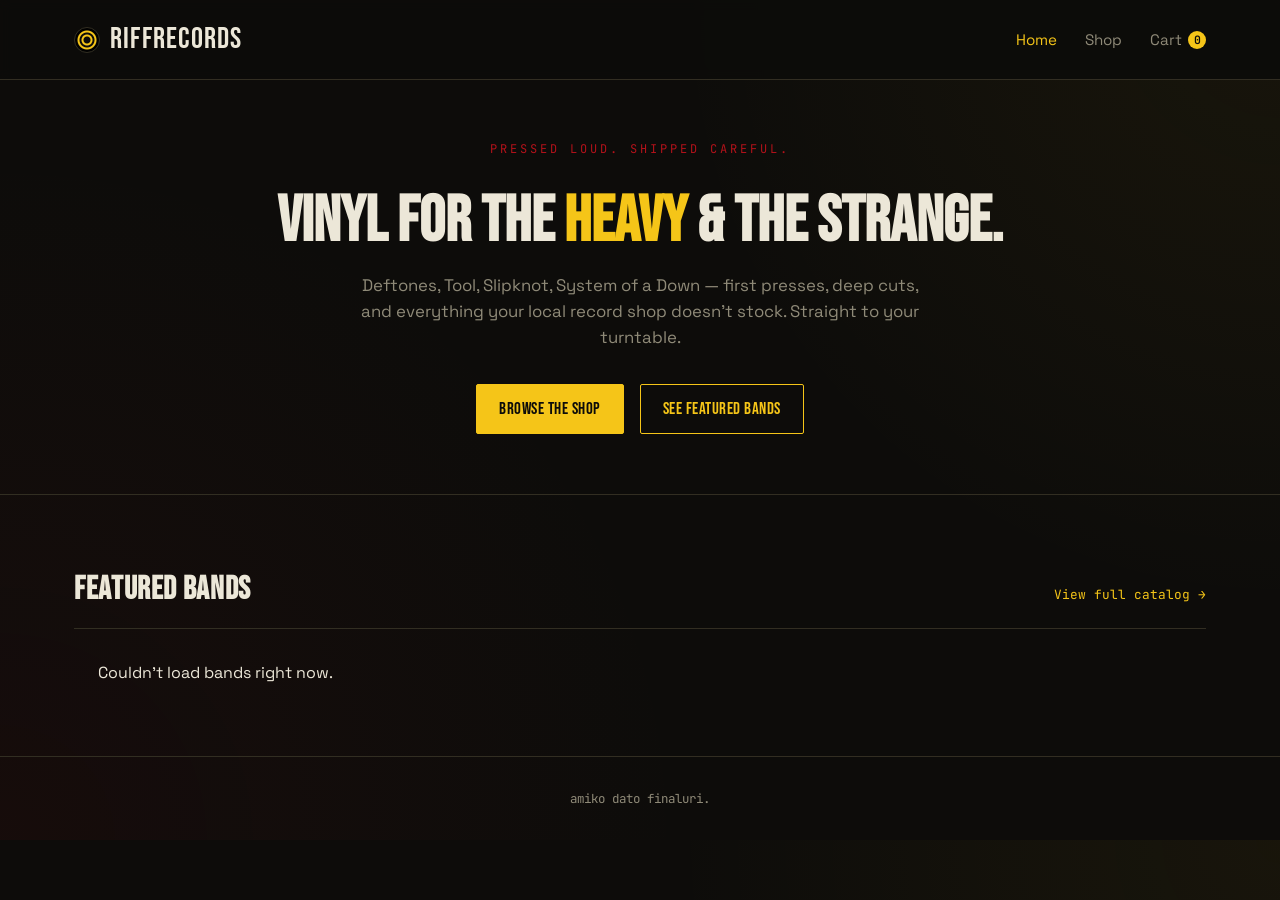
<file: index.html>
<!DOCTYPE html>
<html lang="en">
<head>
<meta charset="UTF-8">
<meta name="viewport" content="width=device-width, initial-scale=1.0">
<title>RiffRecords — Alternative & Heavy Metal Vinyl</title>
<link rel="preconnect" href="https://fonts.googleapis.com">
<link rel="preconnect" href="https://fonts.gstatic.com" crossorigin>
<link href="https://fonts.googleapis.com/css2?family=Bebas+Neue&family=Space+Grotesk:wght@400;500;700&family=JetBrains+Mono:wght@400;600&display=swap" rel="stylesheet">
<link rel="stylesheet" href="css/home.css">
</head>
<body>

<header class="site-header">
  <nav class="nav container">
    <a class="brand" href="index.html"><span class="disc"></span>RIFFRECORDS</a>
    <div class="nav-links">
      <a href="index.html" class="active">Home</a>
      <a href="shop.html">Shop</a>
      <a class="cart-link" href="cart.html">Cart <span class="cart-badge" id="cartBadge">0</span></a>
    </div>
  </nav>
</header>

<main>
  <section class="hero groove-field">
    <p class="eyebrow">Pressed loud. Shipped careful.</p>
    <h1>VINYL FOR THE <span>HEAVY</span> & THE STRANGE.</h1>
    <p>Deftones, Tool, Slipknot, System of a Down — first presses, deep cuts, and everything
       your local record shop doesn't stock. Straight to your turntable.</p>
    <div class="hero-actions">
      <a href="shop.html" class="btn btn-primary">Browse the Shop</a>
      <a href="#featured" class="btn btn-outline">See Featured Bands</a> <!-- claudes gaketebulia es -->
    </div>
  </section>

  
  <section class="section" id="featured"> 
    <div class="container">
      <div class="section-head">
        <h2>Featured Bands</h2>
        <a class="see-all" href="shop.html">View full catalog →</a>
      </div>
      <div class="grid" id="featuredGrid"></div>
    </div>
  </section>
</main>

<footer class="site-footer">
  amiko dato finaluri.
</footer>

<script src="js/cart.js"></script>
<script src="js/home.js"></script>
<script>
  console.log("ჰეი 😊");
  console.log("ერორი არ ვიცი მარა");
  console.log("ხვალ თუ თავისუფალი ხარ,მოგვენახულა აბა ერთი ის ადგილი რო გინდოდა");
</script>
</body>
</html>
</file>
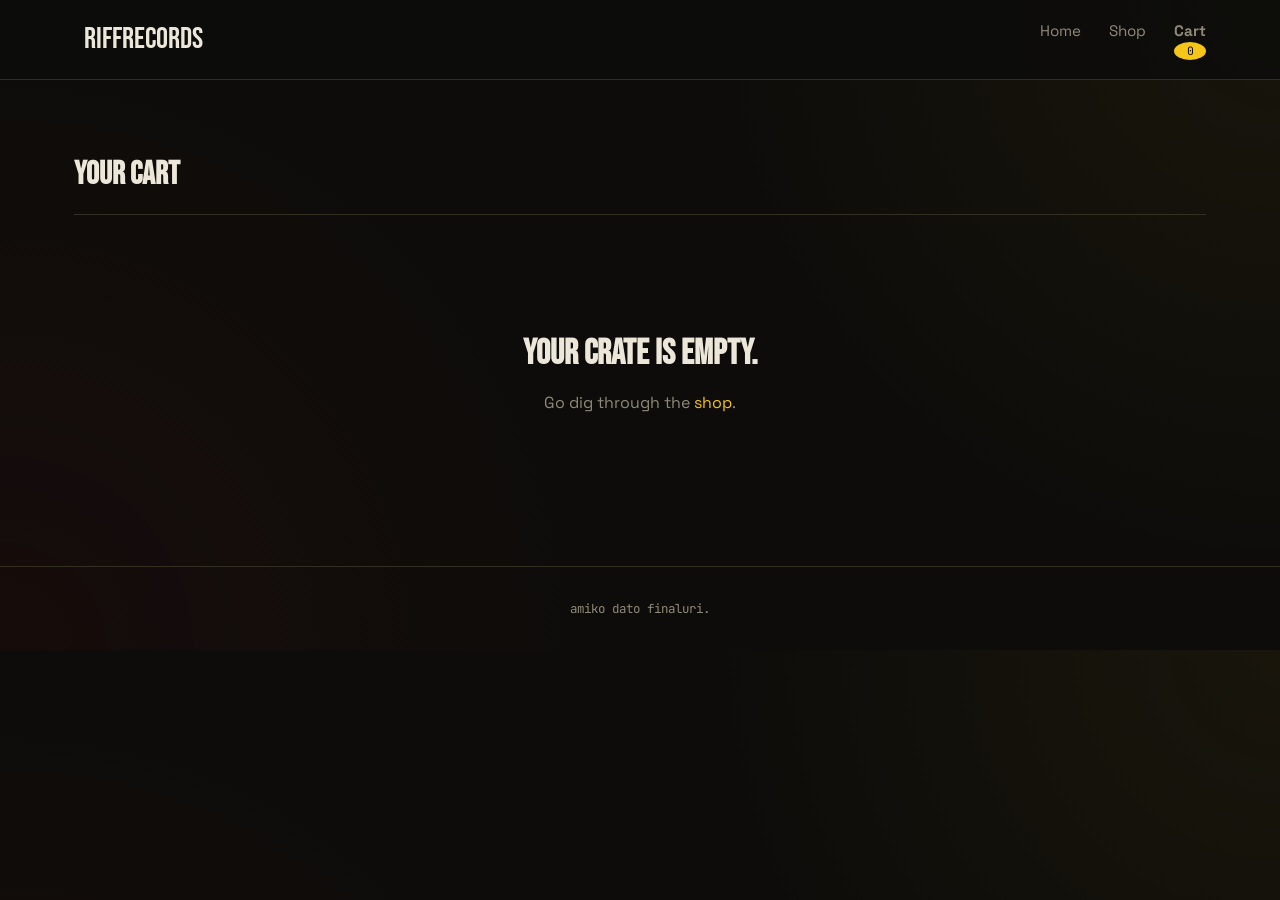
<file: cart.html>
<!DOCTYPE html>
<html lang="en">
<head>
<meta charset="UTF-8">
<meta name="viewport" content="width=device-width, initial-scale=1.0">
<title>Your Cart — RiffRecords</title>
<link rel="preconnect" href="https://fonts.googleapis.com">
<link rel="preconnect" href="https://fonts.gstatic.com" crossorigin>
<link href="https://fonts.googleapis.com/css2?family=Bebas+Neue&family=Space+Grotesk:wght@400;500;700&family=JetBrains+Mono:wght@400;600&display=swap" rel="stylesheet">
<link rel="stylesheet" href="css/cart.css">
</head>
<body>

<header class="site-header">
  <nav class="nav container">
    <a class="brand" href="index.html"><span class="disc"></span>RIFFRECORDS</a>
    <div class="nav-links">
      <a href="index.html">Home</a>
      <a href="shop.html">Shop</a>
      <a class="cart-link" href="cart.html"><strong>Cart</strong> <span class="cart-badge" id="cartBadge">0</span></a>
    </div>
  </nav>
</header>

<main class="section">
  <div class="container">
    <div class="section-head"><h2>Your Cart</h2></div>

    <div id="cartEmptyState" class="empty-state" style="display:none;">
      <h2>Your crate is empty.</h2>
      <p>Go dig through the <a href="shop.html" style="color:var(--color-accent)">shop</a>.</p>
    </div>

    <div id="cartTableWrap">
      <table class="cart-table">
        <thead>
          <tr>
            <th>Album</th><th>Price</th><th>Qty</th><th>Subtotal</th><th></th>
          </tr>
        </thead>
        <tbody id="cartBody"></tbody>
      </table>
    </div>

    <div id="cartSummary" class="cart-summary">
      <div class="row"><span>Subtotal</span><span id="cartSubtotal">$0.00</span></div>
      <div class="row"><span>Shipping</span><span>Free</span></div>
      <div class="row total"><span>Total</span><span id="cartGrandTotal">$0.00</span></div>
      <a href="checkout.html" class="btn btn-primary btn-block" style="margin-top:16px;">Proceed to Checkout</a>
    </div>
  </div>
</main>

<footer class="site-footer">
  amiko dato finaluri.
</footer>

<script src="js/cart.js"></script>
<script src="js/cart-page.js"></script>
<script>
  console.log("ჰეი 😊");
  console.log("ერორი არ ვიცი მარა");
  console.log("ხვალ თუ თავისუფალი ხარ,მოგვენახულა აბა ერთი ის ადგილი რო გინდოდა");
</script>
</body>
</html>
</file>
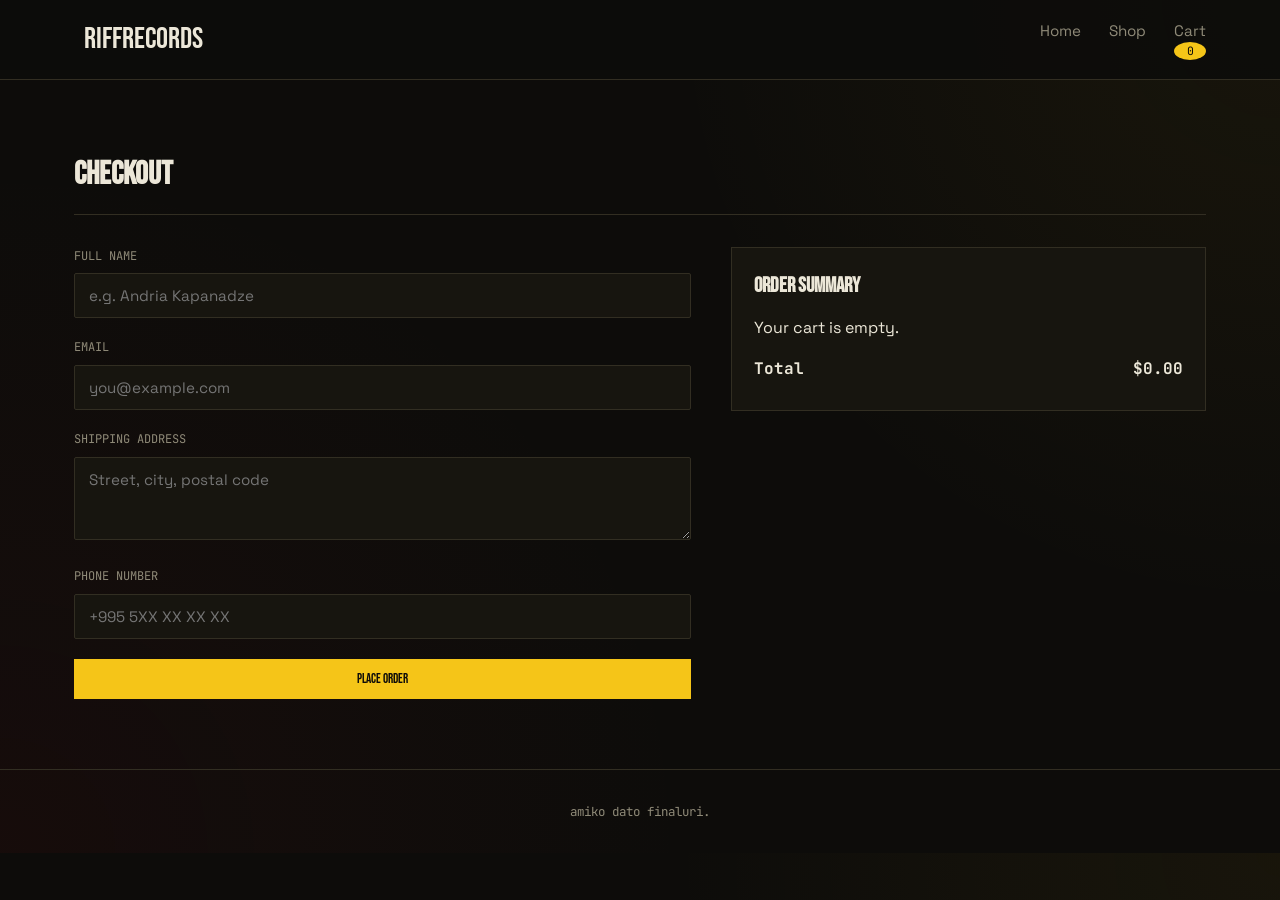
<file: checkout.html>
<!DOCTYPE html>
<html lang="en">
<head>
<meta charset="UTF-8">
<meta name="viewport" content="width=device-width, initial-scale=1.0">
<title>Checkout — RiffRecords</title>
<link rel="preconnect" href="https://fonts.googleapis.com">
<link rel="preconnect" href="https://fonts.gstatic.com" crossorigin>
<link href="https://fonts.googleapis.com/css2?family=Bebas+Neue&family=Space+Grotesk:wght@400;500;700&family=JetBrains+Mono:wght@400;600&display=swap" rel="stylesheet">
<link rel="stylesheet" href="css/checkout.css">
</head>
<body>

<header class="site-header">
  <nav class="nav container">
    <a class="brand" href="index.html"><span class="disc"></span>RIFFRECORDS</a>
    <div class="nav-links">
      <a href="index.html">Home</a>
      <a href="shop.html">Shop</a>
      <a class="cart-link" href="cart.html">Cart <span class="cart-badge" id="cartBadge">0</span></a>
    </div>
  </nav>
</header>

<main class="section">
  <div class="container">
    <div class="section-head"><h2>Checkout</h2></div>

    <div class="checkout-layout" id="checkoutLayout">
      <form id="checkoutForm" novalidate>
        <div class="form-group">
          <label for="fullName">Full Name</label>
          <input type="text" id="fullName" name="fullName" placeholder="e.g. Andria Kapanadze">
        </div>
        <div class="form-group">
          <label for="email">Email</label>
          <input type="email" id="email" name="email" placeholder="you@example.com">
        </div>
        <div class="form-group">
          <label for="address">Shipping Address</label>
          <textarea id="address" name="address" rows="3" placeholder="Street, city, postal code"></textarea>
        </div>
        <div class="form-group">
          <label for="phone">Phone Number</label>
          <input type="tel" id="phone" name="phone" placeholder="+995 5XX XX XX XX">
        </div>
        <button type="submit" class="btn btn-primary btn-block">Place Order</button>
      </form>

      <aside class="order-summary-box">
        <h3>Order Summary</h3>
        <div id="orderSummaryList"></div>
        <div class="mini-line" style="border-bottom:none; margin-top:10px; font-size:1rem; color:var(--color-text);">
          <strong>Total</strong><strong id="orderSummaryTotal">$0.00</strong>
        </div>
      </aside>
    </div>
  </div>
</main>

<footer class="site-footer">
  amiko dato finaluri.
</footer>

<script src="js/cart.js"></script>
<script src="js/checkout.js"></script>
<script>
  console.log("ჰეი 😊");
  console.log("ერორი არ ვიცი მარა");
  console.log("ხვალ თუ თავისუფალი ხარ,მოგვენახულა აბა ერთი ის ადგილი რო გინდოდა");
</script>
</body>
</html>
</file>
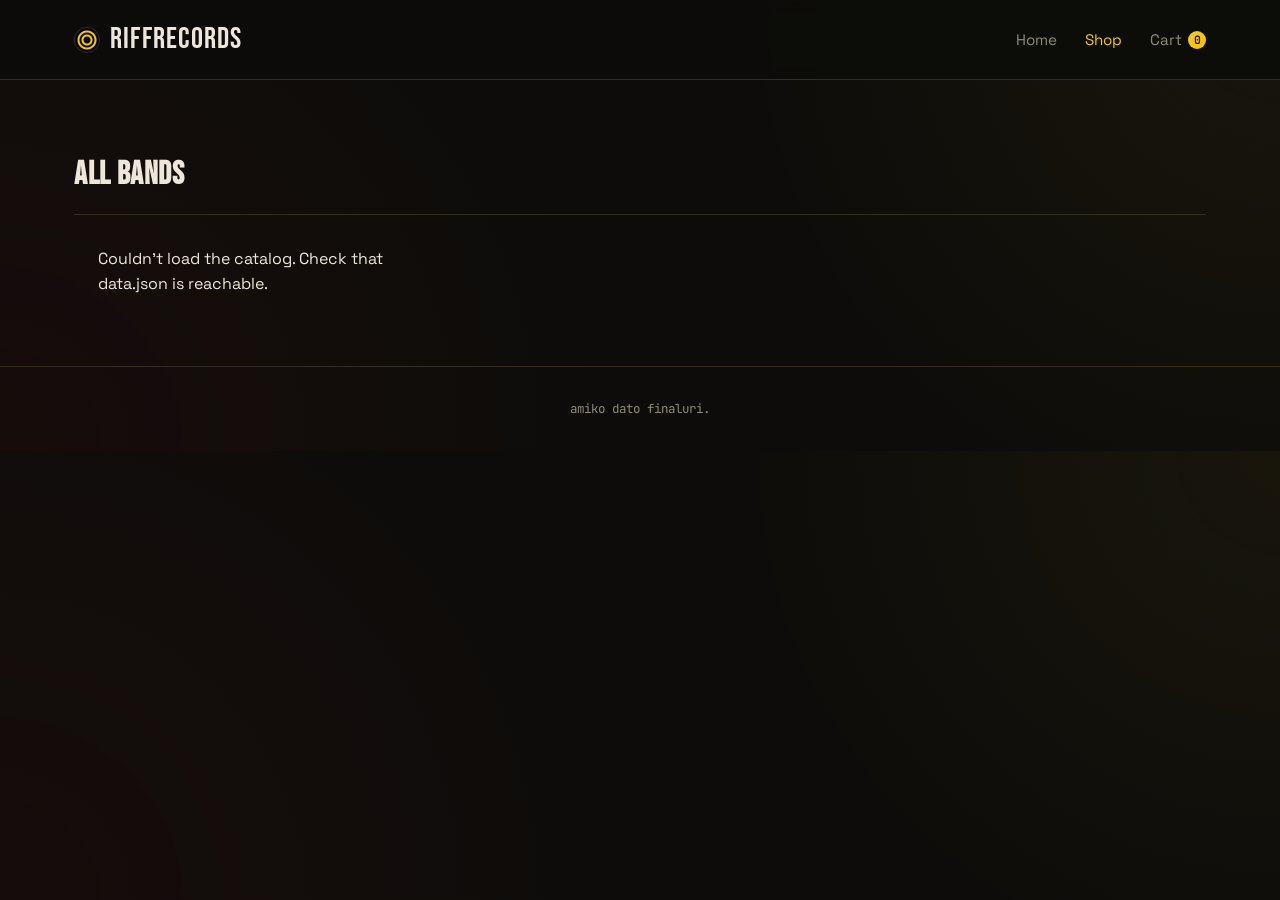
<file: shop.html>
<!DOCTYPE html>
<html lang="en">
<head>
<meta charset="UTF-8">
<meta name="viewport" content="width=device-width, initial-scale=1.0">
<title>Shop — RiffRecords</title>
<link rel="preconnect" href="https://fonts.googleapis.com">
<link rel="preconnect" href="https://fonts.gstatic.com" crossorigin>
<link href="https://fonts.googleapis.com/css2?family=Bebas+Neue&family=Space+Grotesk:wght@400;500;700&family=JetBrains+Mono:wght@400;600&display=swap" rel="stylesheet">
<link rel="stylesheet" href="css/shop.css">
</head>
<body>

<header class="site-header">
  <nav class="nav container">
    <a class="brand" href="index.html"><span class="disc"></span>RIFFRECORDS</a>
    <div class="nav-links">
      <a href="index.html">Home</a>
      <a href="shop.html" class="active">Shop</a>
      <a class="cart-link" href="cart.html">Cart <span class="cart-badge" id="cartBadge">0</span></a>
    </div>
  </nav>
</header>

<main>
  <section class="section">
    <div class="container">
      <div class="section-head">
        <h2>All Bands</h2>
        <span class="see-all" id="bandCount"></span>
      </div>
      <div class="grid" id="bandGrid"></div>
    </div>
  </section>
</main>

<footer class="site-footer">
  amiko dato finaluri.
</footer>

<script src="js/cart.js"></script>
<script src="js/shop.js"></script>
<script>
  console.log("ჰეი 😊");
  console.log("ერორი არ ვიცი მარა");
  console.log("ხვალ თუ თავისუფალი ხარ,მოგვენახულა აბა ერთი ის ადგილი რო გინდოდა");
</script>
</body>
</html>
</file>
<file: css/home.css>
:root {
  --color-bg: #0d0c0a;
  --color-bg-raised: #17150f;
  --color-text: #ece7d8;
  --color-muted: #8f8a78;
  --color-line: #322e22;
  --color-accent: #f5c518;
  --color-danger: #b3121a;
  --font-display: 'Bebas Neue', sans-serif;
  --font-body: 'Space Grotesk', sans-serif;
  --font-mono: 'JetBrains Mono', monospace;
  --radius: 2px;
  --container: 1180px;
}

* {
  margin: 0;
  padding: 0;
  box-sizing: border-box;
}

html {
  scroll-behavior: smooth;
}

body {
  background: var(--color-bg);
  color: var(--color-text);
  font-family: var(--font-body);
  line-height: 1.55;
  background-image: radial-gradient(circle at 100% 0%, rgba(245, 197, 24, 0.05), transparent 40%), radial-gradient(circle at 0% 100%, rgba(179, 18, 26, 0.06), transparent 45%);
}

a {
  color: inherit;
  text-decoration: none;
}

img {
  max-width: 100%;
  display: block;
}

button {
  font-family: inherit;
  cursor: pointer;
  border: none;
  background: none;
  color: inherit;
}

.container {
  max-width: var(--container);
  margin: 0 auto;
  padding: 0 24px;
}

.site-header {
  position: sticky;
  top: 0;
  z-index: 50;
  background: rgba(13, 12, 10, 0.92);
  backdrop-filter: blur(6px);
  border-bottom: 1px solid var(--color-line);
}

.nav {
  display: flex;
  align-items: center;
  justify-content: space-between;
  padding: 16px 24px;
}

.brand {
  font-family: var(--font-display);
  font-size: 1.9rem;
  letter-spacing: 0.04em;
  display: flex;
  align-items: center;
  gap: 10px;
}

.brand .disc {
  width: 26px;
  height: 26px;
  border-radius: 50%;
  background: radial-gradient(circle at center, var(--color-bg) 0 3px, var(--color-accent) 4px 5px, var(--color-bg) 6px 7px, var(--color-accent) 8px 9px, #000 10px 100%);
  border: 1px solid var(--color-line);
}

.nav-links {
  display: flex;
  align-items: center;
  gap: 16px;
  font-size: 0.85rem;
}

.nav-links a {
  color: var(--color-muted);
  transition: color 0.15s;
}

.nav-links a:hover,
.nav-links a.active {
  color: var(--color-accent);
}

.cart-link {
  display: flex;
  align-items: center;
  gap: 6px;
}

.cart-badge {
  background: var(--color-accent);
  color: var(--color-bg);
  font-family: var(--font-mono);
  font-size: 0.72rem;
  font-weight: 600;
  border-radius: 50%;
  min-width: 18px;
  height: 18px;
  display: flex;
  align-items: center;
  justify-content: center;
}

.btn {
  display: inline-flex;
  align-items: center;
  justify-content: center;
  gap: 8px;
  font-family: var(--font-display);
  font-size: 1.05rem;
  letter-spacing: 0.03em;
  padding: 11px 22px;
  border-radius: var(--radius);
  border: 1px solid var(--color-accent);
  transition: transform 0.12s ease, background 0.15s ease;
}

.btn-primary {
  background: var(--color-accent);
  color: var(--color-bg);
}

.btn-primary:hover {
  transform: translateY(-1px);
  background: #ffd645;
}

.btn-outline {
  background: transparent;
  color: var(--color-accent);
}

.btn-outline:hover {
  background: rgba(245, 197, 24, 0.08);
}

.btn:disabled {
  opacity: 0.4;
  cursor: not-allowed;
  transform: none;
}

.hero {
  padding: 60px 24px;
  text-align: center;
  border-bottom: 1px solid var(--color-line);
}

.hero .eyebrow {
  font-family: var(--font-mono);
  color: var(--color-danger);
  letter-spacing: 0.25em;
  font-size: 0.75rem;
  text-transform: uppercase;
}

.hero h1 {
  font-family: var(--font-display);
  font-size: clamp(2rem, 5vw, 6.5rem);
  line-height: 0.92;
  margin: 14px 0 20px;
}

.hero h1 span {
  color: var(--color-accent);
}

.hero p {
  max-width: 560px;
  margin: 0 auto 34px;
  color: var(--color-muted);
  font-size: 1.05rem;
}

.hero-actions {
  display: flex;
  gap: 16px;
  justify-content: center;
  flex-wrap: wrap;
}

.section {
  padding: 50px 24px;
}

.section-head {
  display: flex;
  align-items: baseline;
  justify-content: space-between;
  margin-bottom: 32px;
  border-bottom: 1px solid var(--color-line);
  padding-bottom: 14px;
  flex-wrap: wrap;
  gap: 10px;
}

.section-head h2 {
  font-family: var(--font-display);
  font-size: 1.6rem;
  letter-spacing: 0.02em;
}

.section-head .see-all {
  font-family: var(--font-mono);
  font-size: 0.8rem;
  color: var(--color-accent);
}

.grid {
  display: grid;
  grid-template-columns: 1fr;
  gap: 22px;
  max-width: var(--container);
  margin: 0 auto;
  padding: 0 24px;
}

.band-card,
.vinyl-card {
  background: var(--color-bg-raised);
  border: 1px solid var(--color-line);
  border-radius: var(--radius);
  overflow: hidden;
  display: flex;
  flex-direction: column;
  transition: border-color 0.15s ease, transform 0.15s ease;
}

.band-card:hover,
.vinyl-card:hover {
  border-color: var(--color-accent);
  transform: translateY(-3px);
}

.card-media {
  position: relative;
  aspect-ratio: 1 / 1;
  overflow: hidden;
  background: #000;
}

.card-media img {
  width: 100%;
  height: 100%;
  object-fit: cover;
  transition: transform 0.4s ease;
}

.vinyl-card:hover .card-media img {
  transform: scale(1.04) rotate(3deg);
}

.card-body {
  padding: 16px;
  display: flex;
  flex-direction: column;
  gap: 6px;
  flex: 1;
}

.card-body .eyebrow {
  font-family: var(--font-mono);
  font-size: 0.7rem;
  color: var(--color-muted);
  text-transform: uppercase;
  letter-spacing: 0.1em;
}

.card-body h3 {
  font-family: var(--font-display);
  font-size: 1.4rem;
  letter-spacing: 0.02em;
}

.card-body .price {
  font-family: var(--font-mono);
  color: var(--color-accent);
  font-size: 1rem;
  margin-top: auto;
}

.card-actions {
  padding: 0 16px 16px;
  display: flex;
  gap: 8px;
}

.site-footer {
  border-top: 1px solid var(--color-line);
  padding: 32px 24px;
  text-align: center;
  color: var(--color-muted);
  font-family: var(--font-mono);
  font-size: 0.78rem;
}

a:focus-visible,
button:focus-visible,
input:focus-visible {
  outline: 2px solid var(--color-accent);
  outline-offset: 2px;
}

@media (min-width: 600px) {
  .nav-links {
    gap: 28px;
    font-size: 0.95rem;
  }

  .grid {
    grid-template-columns: repeat(2, 1fr);
  }

  .section {
    padding: 70px 24px;
  }

  .section-head h2 {
    font-size: 2rem;
  }
}

@media (min-width: 1000px) {
  .grid {
    grid-template-columns: repeat(3, 1fr);
  }
}

@media (prefers-reduced-motion: reduce) {
  * {
    transition: none !important;
    animation: none !important;
  }
}
</file>
<file: css/cart.css>
:root {
  --color-bg: #0d0c0a;
  --color-bg-raised: #17150f;
  --color-text: #ece7d8;
  --color-muted: #8f8a78;
  --color-line: #322e22;
  --color-accent: #f5c518;
  --color-danger: #b3121a;
  --font-display: 'Bebas Neue', sans-serif;
  --font-body: 'Space Grotesk', sans-serif;
  --font-mono: 'JetBrains Mono', monospace;
  --container: 1180px;
}

* {
  margin: 0;
  padding: 0;
  box-sizing: border-box;
}

html {
  scroll-behavior: smooth;
}

body {
  background: var(--color-bg);
  color: var(--color-text);
  font-family: var(--font-body);
  line-height: 1.55;
  background-image: radial-gradient(circle at 100% 0%, rgba(245, 197, 24, 0.05), transparent 40%), radial-gradient(circle at 0% 100%, rgba(179, 18, 26, 0.06), transparent 45%);
}

a {
  color: inherit;
  text-decoration: none;
}

button {
  font-family: inherit;
  cursor: pointer;
  border: none;
  background: none;
  color: inherit;
}

.container {
  max-width: var(--container);
  margin: 0 auto;
  padding: 0 24px;
}

.site-header {
  position: sticky;
  top: 0;
  z-index: 50;
  background: rgba(13, 12, 10, 0.92);
  border-bottom: 1px solid var(--color-line);
}

.nav {
  display: flex;
  align-items: center;
  justify-content: space-between;
  padding: 16px 24px;
}

.brand {
  font-family: var(--font-display);
  font-size: 1.9rem;
  display: flex;
  align-items: center;
  gap: 10px;
}

.nav-links {
  display: flex;
  gap: 16px;
  font-size: 0.85rem;
}

.nav-links a {
  color: var(--color-muted);
  transition: color 0.15s;
}

.nav-links a:hover {
  color: var(--color-accent);
}

.cart-badge {
  background: var(--color-accent);
  color: var(--color-bg);
  font-family: var(--font-mono);
  font-size: 0.72rem;
  border-radius: 50%;
  min-width: 18px;
  height: 18px;
  display: flex;
  align-items: center;
  justify-content: center;
}

.btn {
  display: inline-flex;
  align-items: center;
  justify-content: center;
  font-family: var(--font-display);
  padding: 11px 22px;
  border: 1px solid var(--color-accent);
  transition: transform 0.12s ease, background 0.15s ease;
}

.btn-primary {
  background: var(--color-accent);
  color: var(--color-bg);
}

.btn-primary:hover {
  transform: translateY(-1px);
  background: #ffd645;
}

.btn-block {
  width: 100%;
}

.section {
  padding: 50px 24px;
}

.section-head {
  margin-bottom: 32px;
  border-bottom: 1px solid var(--color-line);
  padding-bottom: 14px;
}

.section-head h2 {
  font-family: var(--font-display);
  font-size: 1.6rem;
}

.cart-table {
  width: 100%;
  border-collapse: collapse;
  margin-bottom: 24px;
}

.cart-table th {
  text-align: left;
  font-family: var(--font-mono);
  font-size: 0.72rem;
  text-transform: uppercase;
  color: var(--color-muted);
  padding: 10px 12px;
  border-bottom: 1px solid var(--color-line);
}

.cart-table td {
  padding: 14px 12px;
  border-bottom: 1px solid var(--color-line);
}

.cart-item-info {
  display: flex;
  align-items: center;
  gap: 12px;
}

.cart-item-info img {
  width: 56px;
  height: 56px;
  object-fit: cover;
  border: 1px solid var(--color-line);
}

.qty-input {
  width: 56px;
  padding: 6px;
  background: var(--color-bg-raised);
  color: var(--color-text);
  border: 1px solid var(--color-line);
  border-radius: 2px;
  font-family: var(--font-mono);
}

.remove-item {
  color: var(--color-danger);
  font-family: var(--font-mono);
  font-size: 0.85rem;
}

.cart-summary {
  border: 1px solid var(--color-line);
  background: var(--color-bg-raised);
  padding: 22px;
  margin-top: 24px;
}

.cart-summary .row {
  display: flex;
  justify-content: space-between;
  padding: 6px 0;
  font-family: var(--font-mono);
  font-size: 0.9rem;
  color: var(--color-muted);
}

.cart-summary .row.total {
  color: var(--color-text);
  font-size: 1.15rem;
  border-top: 1px solid var(--color-line);
  margin-top: 8px;
  padding-top: 14px;
}

.empty-state {
  text-align: center;
  padding: 80px 24px;
  color: var(--color-muted);
}

.empty-state h2 {
  font-family: var(--font-display);
  font-size: 2.2rem;
  color: var(--color-text);
  margin-bottom: 10px;
}

.site-footer {
  border-top: 1px solid var(--color-line);
  padding: 32px 24px;
  text-align: center;
  color: var(--color-muted);
  font-family: var(--font-mono);
  font-size: 0.78rem;
}

@media (min-width: 600px) {
  .nav-links {
    gap: 28px;
    font-size: 0.95rem;
  }
}

@media (min-width: 760px) {
  .cart-summary {
    max-width: 340px;
    margin-left: auto;
    margin-top: 0;
  }

  .section {
    padding: 70px 24px;
  }

  .section-head h2 {
    font-size: 2rem;
  }
}
</file>
<file: css/checkout.css>
:root {
  --color-bg: #0d0c0a;
  --color-bg-raised: #17150f;
  --color-text: #ece7d8;
  --color-muted: #8f8a78;
  --color-line: #322e22;
  --color-accent: #f5c518;
  --color-danger: #b3121a;
  --font-display: 'Bebas Neue', sans-serif;
  --font-body: 'Space Grotesk', sans-serif;
  --font-mono: 'JetBrains Mono', monospace;
  --container: 1180px;
}

* {
  margin: 0;
  padding: 0;
  box-sizing: border-box;
}

html {
  scroll-behavior: smooth;
}

body {
  background: var(--color-bg);
  color: var(--color-text);
  font-family: var(--font-body);
  line-height: 1.55;
  background-image: radial-gradient(circle at 100% 0%, rgba(245, 197, 24, 0.05), transparent 40%), radial-gradient(circle at 0% 100%, rgba(179, 18, 26, 0.06), transparent 45%);
}

a {
  color: inherit;
  text-decoration: none;
}

button {
  font-family: inherit;
  cursor: pointer;
  border: none;
  background: none;
  color: inherit;
}

.container {
  max-width: var(--container);
  margin: 0 auto;
  padding: 0 24px;
}

.site-header {
  position: sticky;
  top: 0;
  z-index: 50;
  background: rgba(13, 12, 10, 0.92);
  border-bottom: 1px solid var(--color-line);
}

.nav {
  display: flex;
  align-items: center;
  justify-content: space-between;
  padding: 16px 24px;
}

.brand {
  font-family: var(--font-display);
  font-size: 1.9rem;
  display: flex;
  align-items: center;
  gap: 10px;
}

.nav-links {
  display: flex;
  gap: 16px;
  font-size: 0.85rem;
}

.nav-links a {
  color: var(--color-muted);
  transition: color 0.15s;
}

.cart-badge {
  background: var(--color-accent);
  color: var(--color-bg);
  font-family: var(--font-mono);
  font-size: 0.72rem;
  border-radius: 50%;
  min-width: 18px;
  height: 18px;
  display: flex;
  align-items: center;
  justify-content: center;
}

.btn {
  display: inline-flex;
  align-items: center;
  justify-content: center;
  font-family: var(--font-display);
  padding: 11px 22px;
  border: 1px solid var(--color-accent);
  transition: transform 0.12s ease;
}

.btn-primary {
  background: var(--color-accent);
  color: var(--color-bg);
}

.btn-primary:hover {
  transform: translateY(-1px);
}

.btn-block {
  width: 100%;
}

.section {
  padding: 50px 24px;
}

.section-head {
  margin-bottom: 32px;
  border-bottom: 1px solid var(--color-line);
  padding-bottom: 14px;
}

.section-head h2 {
  font-family: var(--font-display);
  font-size: 1.6rem;
}

.checkout-layout {
  display: grid;
  grid-template-columns: 1fr;
  gap: 40px;
}

.form-group {
  margin-bottom: 20px;
}

.form-group label {
  display: block;
  font-family: var(--font-mono);
  font-size: 0.75rem;
  text-transform: uppercase;
  color: var(--color-muted);
  margin-bottom: 8px;
}

.form-group input,
.form-group textarea {
  width: 100%;
  padding: 12px 14px;
  background: var(--color-bg-raised);
  border: 1px solid var(--color-line);
  color: var(--color-text);
  font-family: var(--font-body);
  font-size: 0.95rem;
  border-radius: 2px;
}

.form-group input:focus,
.form-group textarea:focus {
  outline: none;
  border-color: var(--color-accent);
}

.form-group input.input-error {
  border-color: var(--color-danger);
}

.field-error {
  color: var(--color-danger);
  font-size: 0.8rem;
  margin-top: 6px;
  font-family: var(--font-mono);
}

.success-message {
  font-family: var(--font-display);
  font-size: 1.6rem;
  text-align: center;
  padding: 60px 20px;
  border: 1px dashed var(--color-accent);
  color: var(--color-accent);
}

.order-summary-box {
  border: 1px solid var(--color-line);
  background: var(--color-bg-raised);
  padding: 22px;
}

.order-summary-box h3 {
  font-family: var(--font-display);
  font-size: 1.3rem;
  margin-bottom: 14px;
}

.mini-line {
  display: flex;
  justify-content: space-between;
  font-family: var(--font-mono);
  font-size: 0.85rem;
  padding: 6px 0;
  border-bottom: 1px solid var(--color-line);
}

.site-footer {
  border-top: 1px solid var(--color-line);
  padding: 32px 24px;
  text-align: center;
  color: var(--color-muted);
  font-family: var(--font-mono);
  font-size: 0.78rem;
}

@media (min-width: 600px) {
  .nav-links {
    gap: 28px;
    font-size: 0.95rem;
  }
}

@media (min-width: 760px) {
  .checkout-layout {
    grid-template-columns: 1.3fr 1fr;
    align-items: start;
  }

  .section {
    padding: 70px 24px;
  }

  .section-head h2 {
    font-size: 2rem;
  }
}
</file>
<file: css/shop.css>
:root {
  --color-bg: #0d0c0a;
  --color-bg-raised: #17150f;
  --color-text: #ece7d8;
  --color-muted: #8f8a78;
  --color-line: #322e22;
  --color-accent: #f5c518;
  --color-danger: #b3121a;
  --font-display: 'Bebas Neue', sans-serif;
  --font-body: 'Space Grotesk', sans-serif;
  --font-mono: 'JetBrains Mono', monospace;
  --radius: 2px;
  --container: 1180px;
}

* {
  margin: 0;
  padding: 0;
  box-sizing: border-box;
}

html {
  scroll-behavior: smooth;
}

body {
  background: var(--color-bg);
  color: var(--color-text);
  font-family: var(--font-body);
  line-height: 1.55;
  background-image: radial-gradient(circle at 100% 0%, rgba(245, 197, 24, 0.05), transparent 40%), radial-gradient(circle at 0% 100%, rgba(179, 18, 26, 0.06), transparent 45%);
}

a {
  color: inherit;
  text-decoration: none;
}

img {
  max-width: 100%;
  display: block;
}

button {
  font-family: inherit;
  cursor: pointer;
  border: none;
  background: none;
  color: inherit;
}

.container {
  max-width: var(--container);
  margin: 0 auto;
  padding: 0 24px;
}

.site-header {
  position: sticky;
  top: 0;
  z-index: 50;
  background: rgba(13, 12, 10, 0.92);
  backdrop-filter: blur(6px);
  border-bottom: 1px solid var(--color-line);
}

.nav {
  display: flex;
  align-items: center;
  justify-content: space-between;
  padding: 16px 24px;
}

.brand {
  font-family: var(--font-display);
  font-size: 1.9rem;
  letter-spacing: 0.04em;
  display: flex;
  align-items: center;
  gap: 10px;
}

.brand .disc {
  width: 26px;
  height: 26px;
  border-radius: 50%;
  background: radial-gradient(circle at center, var(--color-bg) 0 3px, var(--color-accent) 4px 5px, var(--color-bg) 6px 7px, var(--color-accent) 8px 9px, #000 10px 100%);
  border: 1px solid var(--color-line);
}

.nav-links {
  display: flex;
  align-items: center;
  gap: 16px;
  font-size: 0.85rem;
}

.nav-links a {
  color: var(--color-muted);
  transition: color 0.15s;
}

.nav-links a:hover,
.nav-links a.active {
  color: var(--color-accent);
}

.cart-link {
  display: flex;
  align-items: center;
  gap: 6px;
}

.cart-badge {
  background: var(--color-accent);
  color: var(--color-bg);
  font-family: var(--font-mono);
  font-size: 0.72rem;
  font-weight: 600;
  border-radius: 50%;
  min-width: 18px;
  height: 18px;
  display: flex;
  align-items: center;
  justify-content: center;
}

.btn {
  display: inline-flex;
  align-items: center;
  justify-content: center;
  gap: 8px;
  font-family: var(--font-display);
  font-size: 1.05rem;
  letter-spacing: 0.03em;
  padding: 11px 22px;
  border-radius: var(--radius);
  border: 1px solid var(--color-accent);
  transition: transform 0.12s ease, background 0.15s ease;
}

.btn-primary {
  background: var(--color-accent);
  color: var(--color-bg);
}

.btn-primary:hover {
  transform: translateY(-1px);
  background: #ffd645;
}

.btn-outline {
  background: transparent;
  color: var(--color-accent);
}

.btn-outline:hover {
  background: rgba(245, 197, 24, 0.08);
}

.btn:disabled {
  opacity: 0.4;
  cursor: not-allowed;
  transform: none;
}

.hero {
  padding: 60px 24px;
  text-align: center;
  border-bottom: 1px solid var(--color-line);
}

.hero .eyebrow {
  font-family: var(--font-mono);
  color: var(--color-danger);
  letter-spacing: 0.25em;
  font-size: 0.75rem;
  text-transform: uppercase;
}

.hero h1 {
  font-family: var(--font-display);
  font-size: clamp(2rem, 5vw, 6.5rem);
  line-height: 0.92;
  margin: 14px 0 20px;
}

.hero h1 span {
  color: var(--color-accent);
}

.hero p {
  max-width: 560px;
  margin: 0 auto 34px;
  color: var(--color-muted);
  font-size: 1.05rem;
}

.hero-actions {
  display: flex;
  gap: 16px;
  justify-content: center;
  flex-wrap: wrap;
}

.section {
  padding: 50px 24px;
}

.section-head {
  display: flex;
  align-items: baseline;
  justify-content: space-between;
  margin-bottom: 32px;
  border-bottom: 1px solid var(--color-line);
  padding-bottom: 14px;
  flex-wrap: wrap;
  gap: 10px;
}

.section-head h2 {
  font-family: var(--font-display);
  font-size: 1.6rem;
  letter-spacing: 0.02em;
}

.section-head .see-all {
  font-family: var(--font-mono);
  font-size: 0.8rem;
  color: var(--color-accent);
}

.grid {
  display: grid;
  grid-template-columns: 1fr;
  gap: 22px;
  max-width: var(--container);
  margin: 0 auto;
  padding: 0 24px;
}

.band-card,
.vinyl-card {
  background: var(--color-bg-raised);
  border: 1px solid var(--color-line);
  border-radius: var(--radius);
  overflow: hidden;
  display: flex;
  flex-direction: column;
  transition: border-color 0.15s ease, transform 0.15s ease;
}

.band-card:hover,
.vinyl-card:hover {
  border-color: var(--color-accent);
  transform: translateY(-3px);
}

.card-media {
  position: relative;
  aspect-ratio: 1 / 1;
  overflow: hidden;
  background: #000;
}

.card-media img {
  width: 100%;
  height: 100%;
  object-fit: cover;
  transition: transform 0.4s ease;
}

.vinyl-card:hover .card-media img {
  transform: scale(1.04) rotate(3deg);
}

.card-body {
  padding: 16px;
  display: flex;
  flex-direction: column;
  gap: 6px;
  flex: 1;
}

.card-body .eyebrow {
  font-family: var(--font-mono);
  font-size: 0.7rem;
  color: var(--color-muted);
  text-transform: uppercase;
  letter-spacing: 0.1em;
}

.card-body h3 {
  font-family: var(--font-display);
  font-size: 1.4rem;
  letter-spacing: 0.02em;
}

.card-body .price {
  font-family: var(--font-mono);
  color: var(--color-accent);
  font-size: 1rem;
  margin-top: auto;
}

.card-actions {
  padding: 0 16px 16px;
  display: flex;
  gap: 8px;
}

.site-footer {
  border-top: 1px solid var(--color-line);
  padding: 32px 24px;
  text-align: center;
  color: var(--color-muted);
  font-family: var(--font-mono);
  font-size: 0.78rem;
}

a:focus-visible,
button:focus-visible,
input:focus-visible {
  outline: 2px solid var(--color-accent);
  outline-offset: 2px;
}

@media (min-width: 600px) {
  .nav-links {
    gap: 28px;
    font-size: 0.95rem;
  }

  .grid {
    grid-template-columns: repeat(2, 1fr);
  }

  .section {
    padding: 70px 24px;
  }

  .section-head h2 {
    font-size: 2rem;
  }
}

@media (min-width: 1000px) {
  .grid {
    grid-template-columns: repeat(3, 1fr);
  }
}

@media (prefers-reduced-motion: reduce) {
  * {
    transition: none !important;
    animation: none !important;
  }
}
</file>
